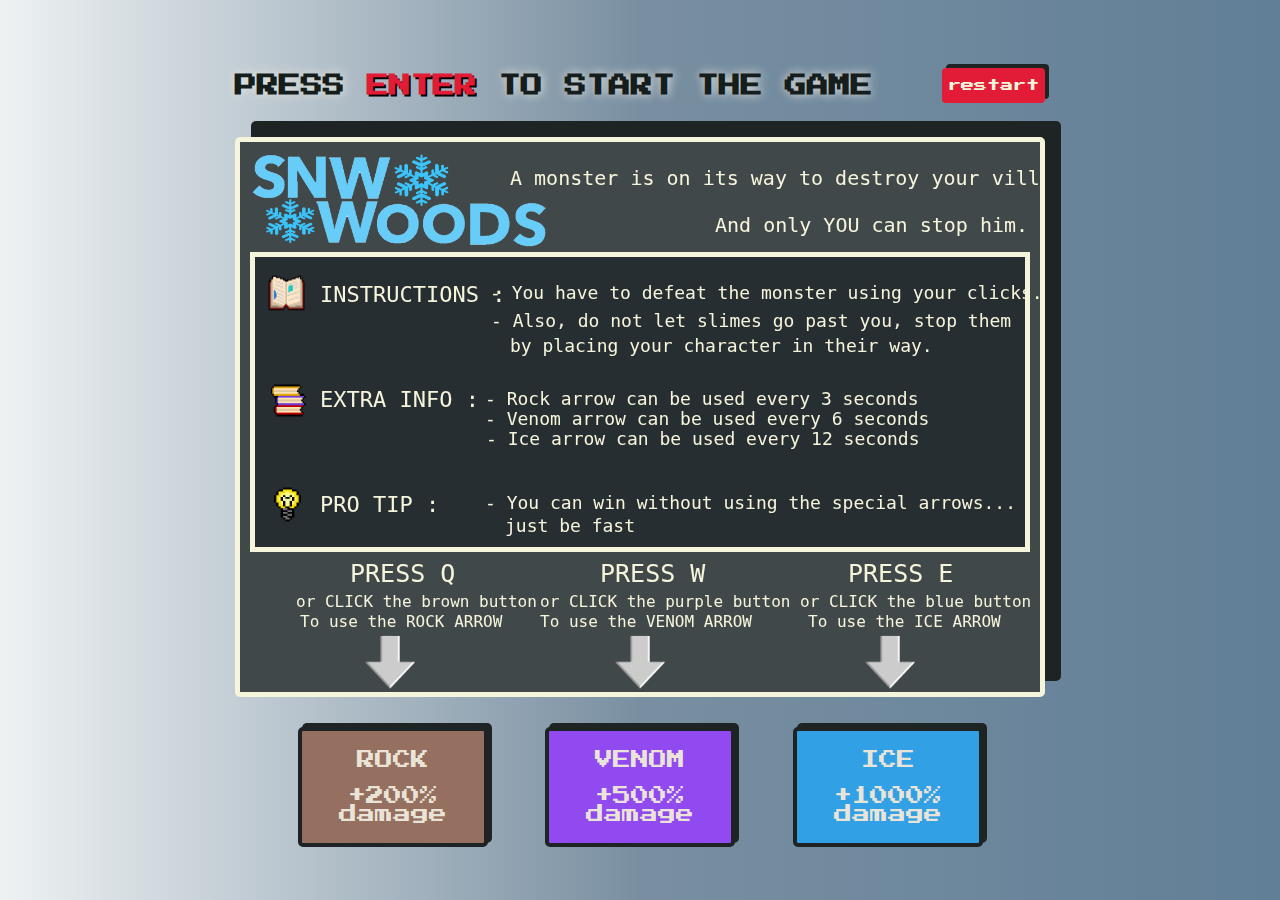
<file: index.html>
<!DOCTYPE html>
<html lang="en">
<head>
  <meta charset="UTF-8">
  <meta http-equiv="X-UA-Compatible" content="IE=edge">
  <meta name="viewport" content="width=device-width, initial-scale=1.0">
  <link rel="stylesheet" href="styles/style.css">

  <link href="https://fonts.googleapis.com/css2?family=Roboto:wght@100;300;400&display=swap" rel="stylesheet">

  <link rel="preconnect" href="https://fonts.googleapis.com">
  <link rel="preconnect" href="https://fonts.gstatic.com" crossorigin>
  <link href="https://fonts.googleapis.com/css2?family=Press+Start+2P&family=Roboto:wght@100;300;400&display=swap" rel="stylesheet">

  <title>SNW WOODS</title>
</head>
<body id="theGame">
  

  <div class="container">

    <div class="enter">
      <p id="enter">PRESS <span>ENTER</span> TO START THE GAME</p>
      <button id="refresh" onClick="window.location.reload();">restart</button>
    </div>

    <canvas id="canvas1" width="800" height="550"></canvas>

    <div id="btn-container">
      <button id="rock" class="btn">ROCK <br><br> +200% damage</button>
      <button id="venom" class="btn">VENOM <br><br> +500% damage</button>
      <button id="ice" class="btn">ICE <br><br> +1000% damage</button>
    </div>

  <script src="js/defaultVars.js"></script>
  <script src="js/landingPage.js"></script>
  <script src="js/classes.js"></script>
  <script src="js/script.js"></script>

</body>
</html>
</file>
<file: styles/style.css>
body {
  -webkit-tap-highlight-color: transparent;
  -webkit-touch-callout: none;
  -webkit-user-select: none;
  -khtml-user-select: none;
  -moz-user-select: none;
  -ms-user-select: none;
  user-select: none;
}

#theGame{
  background: #8e9eab;
  background: -webkit-linear-gradient(to right, #eef2f3, #798fa1, #617f97,); 
  background: linear-gradient(to right, #eef2f3, #798fa1, #617f97 ); 
 
}
canvas {
  border: 5px solid beige;
  background-color: rgb(65, 72, 74);
  box-shadow: 16px -16px rgb(30, 36, 36);
  border-radius: 5px;
  margin-bottom: 10px;
}

.container{
  position: absolute;
  top: 50%;
  left: 50%;
  transform: translate(-50%, -50%);
  display: flex;
  flex-direction: column;
  justify-content: center;
  align-items: center;
}

#enter{
  font-size: 22px;
  font-family: 'Press Start 2P';
  font-weight: bolder;
  color: rgb(22, 29, 29);
  text-shadow: rgb(233, 231, 222) 1px 0 10px;
  margin-bottom: 40px;
}

span{
  color: rgb(226, 27, 54);
  text-shadow: 2px 2px black;
}


.enter{
  display: flex;
  justify-content: space-between;
  align-items: center;
  width: 100%;
}

#refresh{
  border: none;
  height: 35px;
  margin-bottom: 20px;
  font-family: 'Press Start 2p';
  background-color: rgb(226, 27, 54);
  color: beige;
  cursor: pointer;
  box-shadow: 4px -4px rgb(30, 36, 36);
  border-radius: 4px;
}

#refresh:hover{
  box-shadow: 6px -6px rgb(30, 36, 36);
  -webkit-transform: scale(1.1);
  transform: scale(1.1)
}

/* Styling buttons */

#btn-container{
  margin-top: 20px;
  width: 800px;
  display: flex;
  justify-content: space-evenly;
}

.btn{
  font-family: 'Press Start 2P',sans-serif;
  font-size: 18px;
  border:4px solid rgb(30, 36, 36);
  width: 190px;
  padding: 20px;
  text-align: center;
  color: rgb(234, 228, 216);
  border-radius: 5px;
  cursor:pointer;
  box-shadow: 4px -4px rgb(30, 36, 36)
}

.btn:hover{
  box-shadow: 12px -12px rgb(30, 36, 36);
  -webkit-transform: scale(1.1);
  transform: scale(1.1);
}



/* Web dev Info */

.webDev{
  font-family: 'Press Start 2p';
  width: 100px;
  height: 30px;
  text-align: center;
  position: fixed;
  background-color: rgb(30, 36, 36);
  bottom: 0;
  right: 0;
}
</file>
